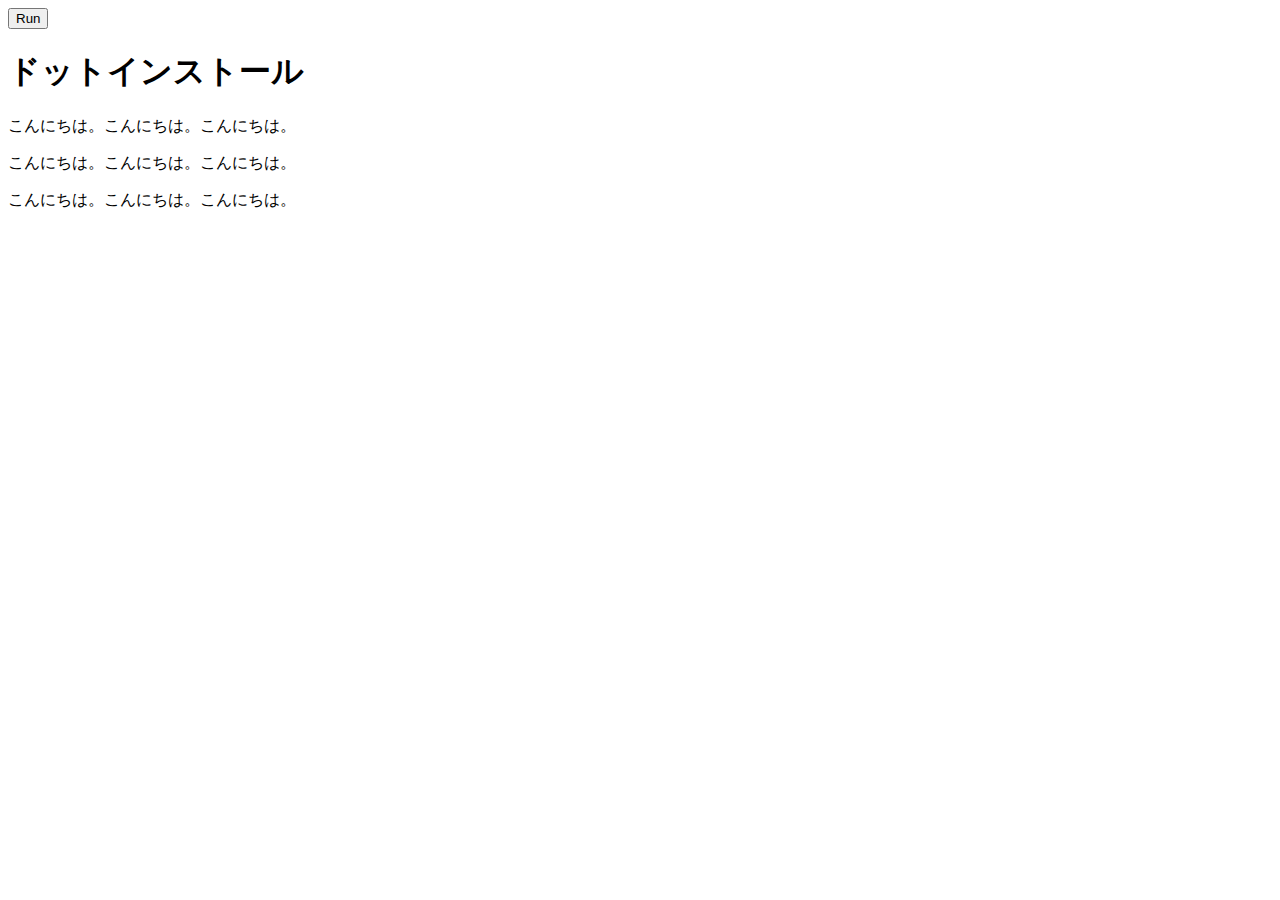
<file: JsvaScript/JavaScriptBasics/index.html>
<!DOCTYPE html>
<html>
<head>
	<meta charset="utf-8">
	<title>JavaScript Basics</title>
	<style>
		/*.my-color {
			color: red;
			background-color: skyblue;
		}

		.my-border {
			border-bottom: 4px solid orange;
		}*/
	</style>
</head>
<body>
	<button>Run</button>
	<h1 id ="target" data-translation="Dotinstall">ドットインストール</h1>
	<p>こんにちは。こんにちは。こんにちは。</p>
	<p>こんにちは。こんにちは。こんにちは。</p>
	<p>こんにちは。こんにちは。こんにちは。</p>

	<script src="main1.js"></script>
	<script src="main.js"></script>
</body>
</html>
</file>
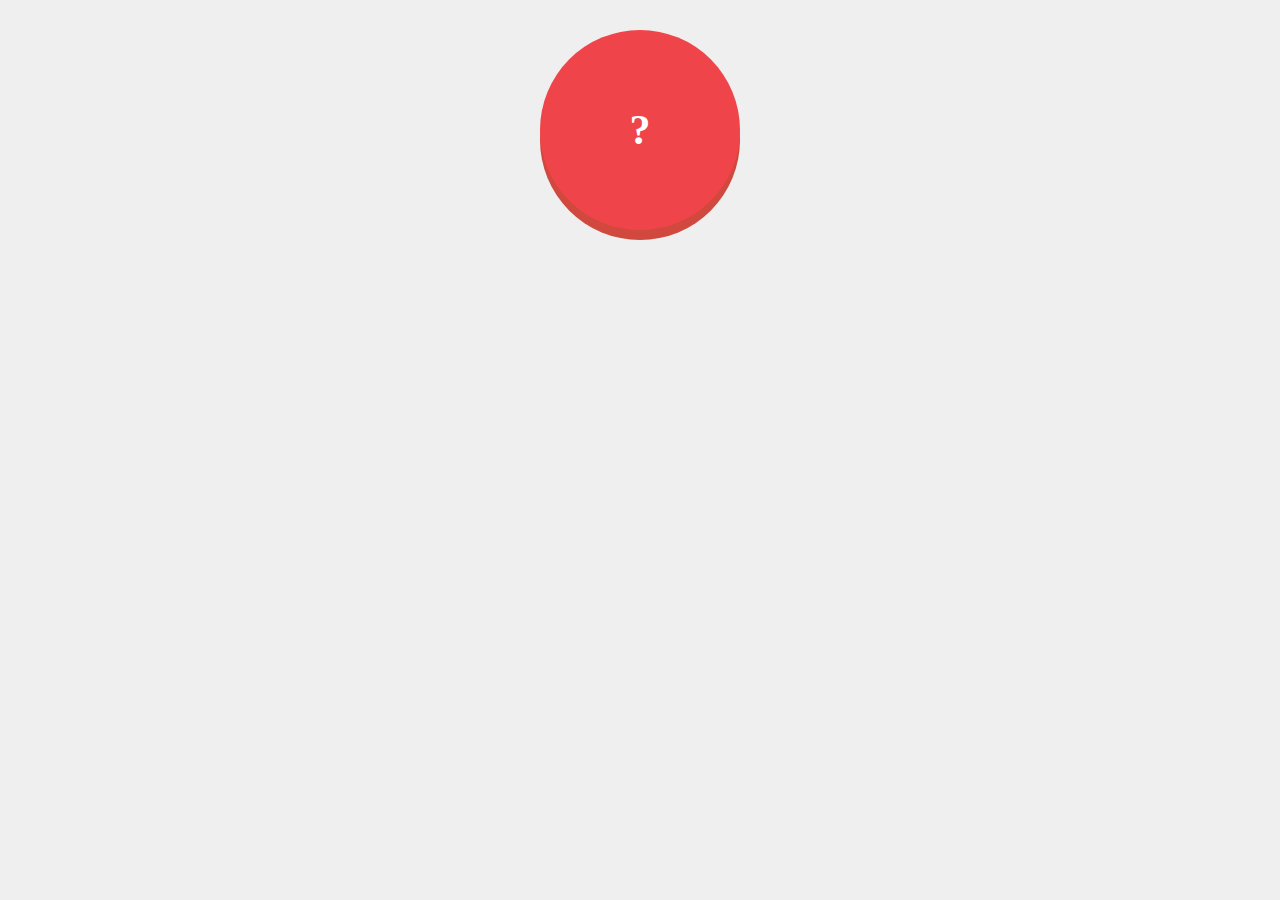
<file: JsvaScript/My omikuji/index.html>
<!DOCTYPE html>
<html>
<head>
	<meta charset="utf-8">
	<title>おみくじ</title>
	<link rel="stylesheet"  href="style.css">
</head>
<body>
	<div id="btn">?</div>
	<script src="main.js"></script>
</body>
</html>
</file>
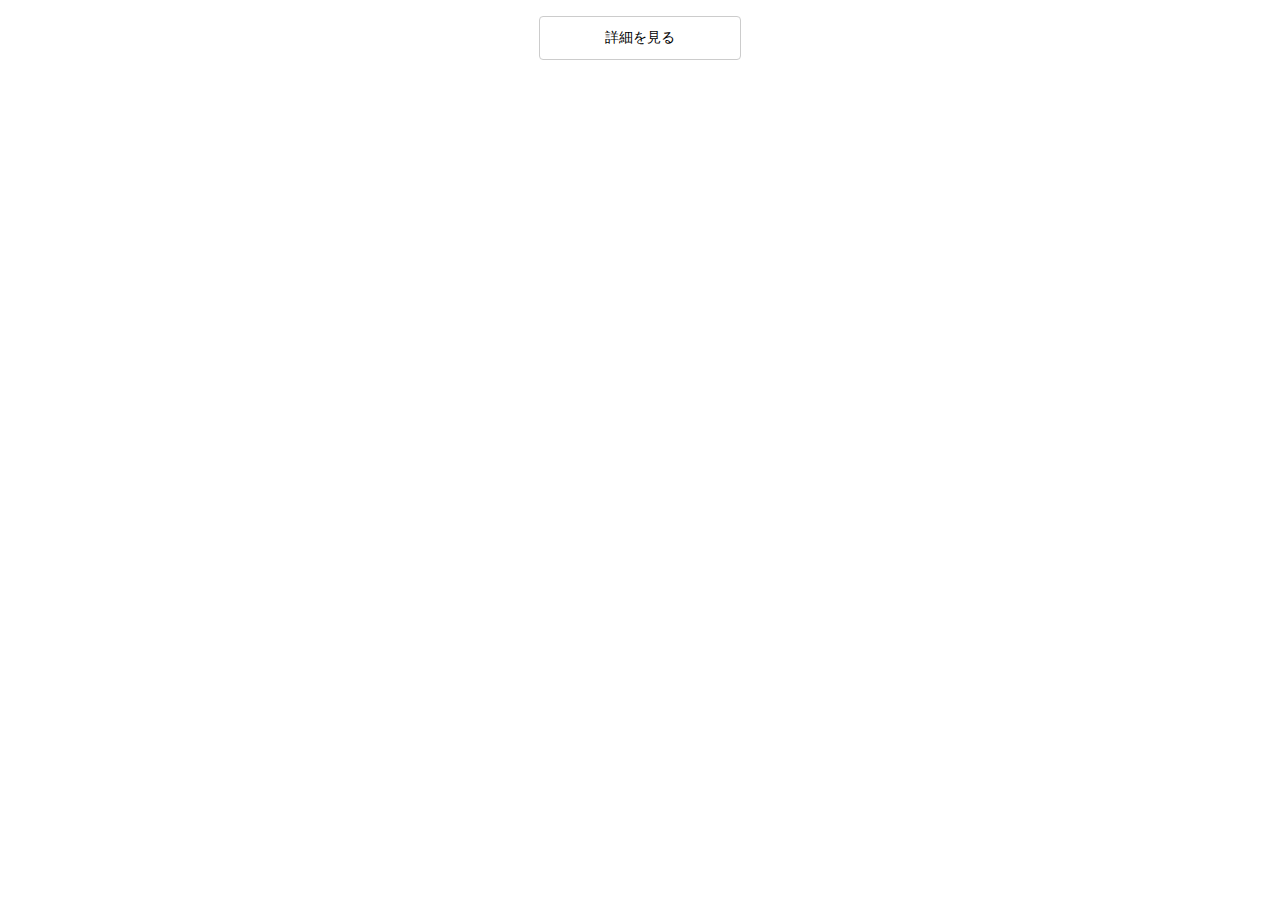
<file: JsvaScript/MyModalWindow/index.html>
<!DOCTYPE html>
<html>
<head>
	<meta charset="utf-8">
	<title>Modal Window</title>
	<link rel="stylesheet" href="styles.css">
</head>
<body>
	<div id="open">
		詳細を見る
	</div>
	<div id="mask" class="hidden">
	</div>
	<section id="modal" class="hidden">
		<p>こんにちは。こんにちは。</p>
		<div id="close">
			閉じる
		</div>
	</section>
	<script src="main.js"></script>
</body>
</html>
</file>
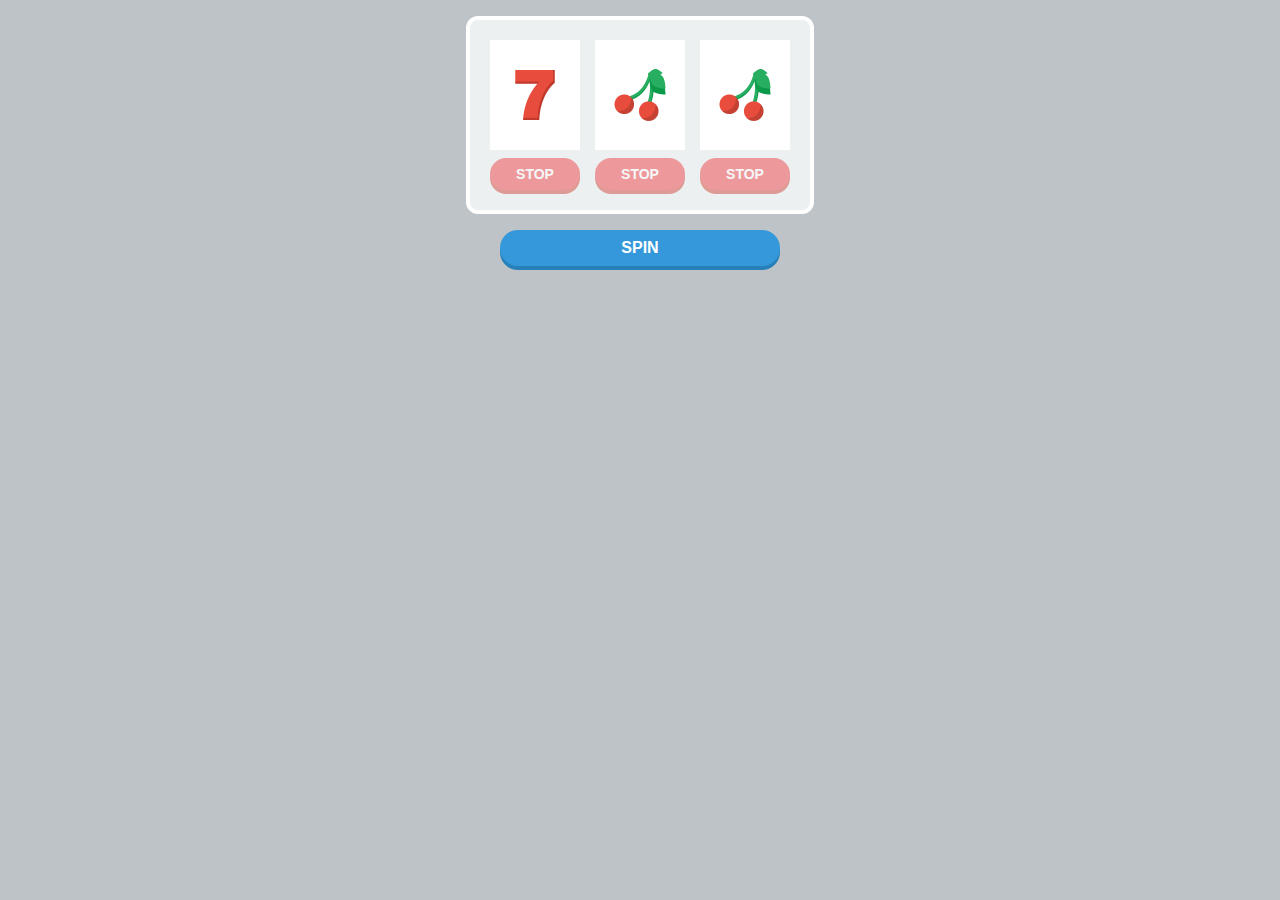
<file: JsvaScript/MySlotMachine/index.html>
<!DOCTYPE html>
<html>
<head>
	<meta charset="utf-8">
	<title>Slot Machine</title>
	<link rel="stylesheet" href="style.css">
</head>
<body>
	<main>
	</main>
	<div id="spin">SPIN</div>
	<script src="main.js"></script>
</body>
</html>
</file>
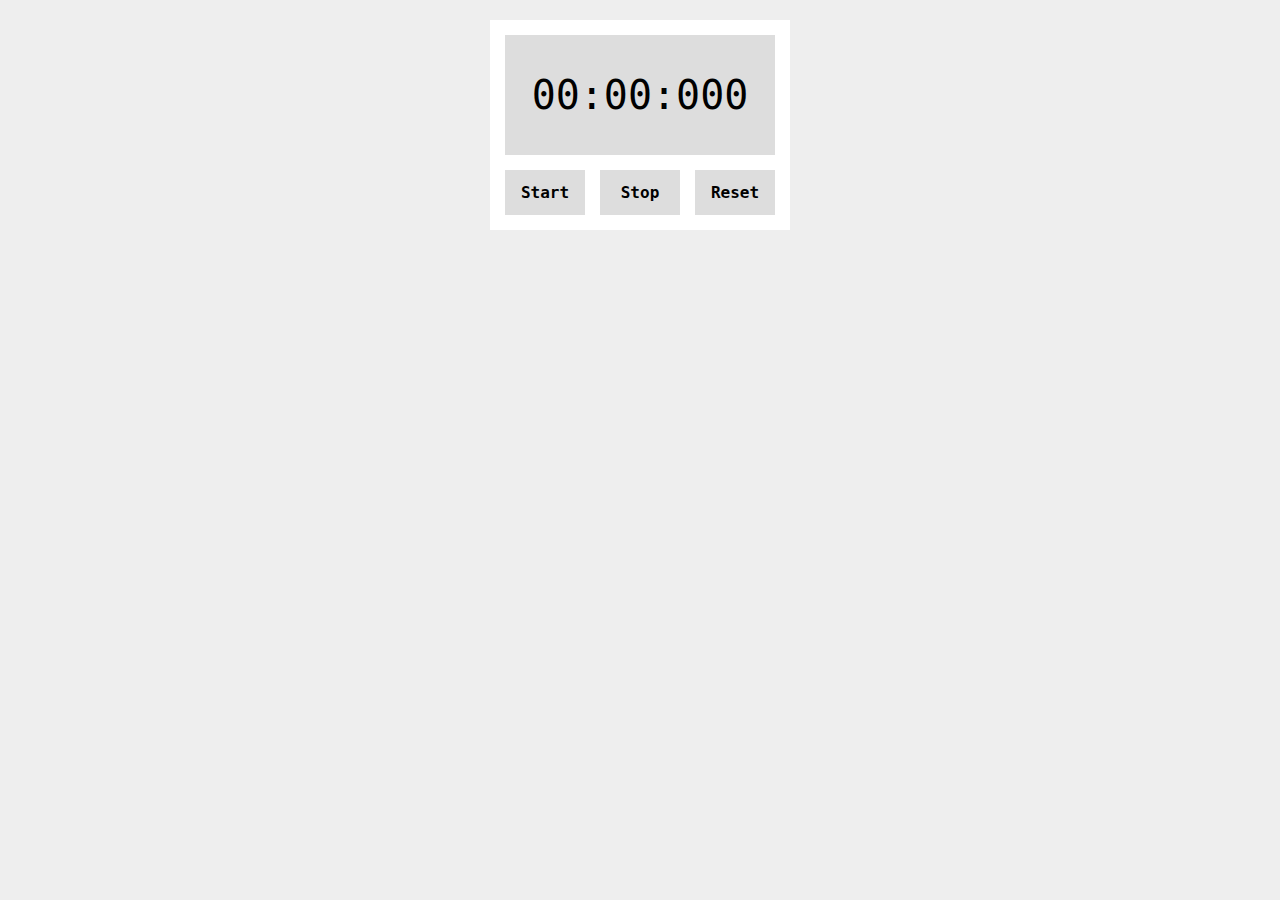
<file: JsvaScript/MyStopwatch/index.html>
<!DOCTYPE html>
<html>
<head>
	<meta charset="utf-8">
	<title>Stopwatch</title>
	<link rel="stylesheet" href="style.css">
</head>
<body>
	<div class="container">
		<div id="timer">00:00:000</div>
			<div class="controls">
				<div class="btn" id="start">Start</div>
				<div class="btn" id="stop">Stop</div>
				<div class="btn" id="reset">Reset</div>
			</div>
	</div>
	<script src="main.js"></script>
</body>
</html>
</file>
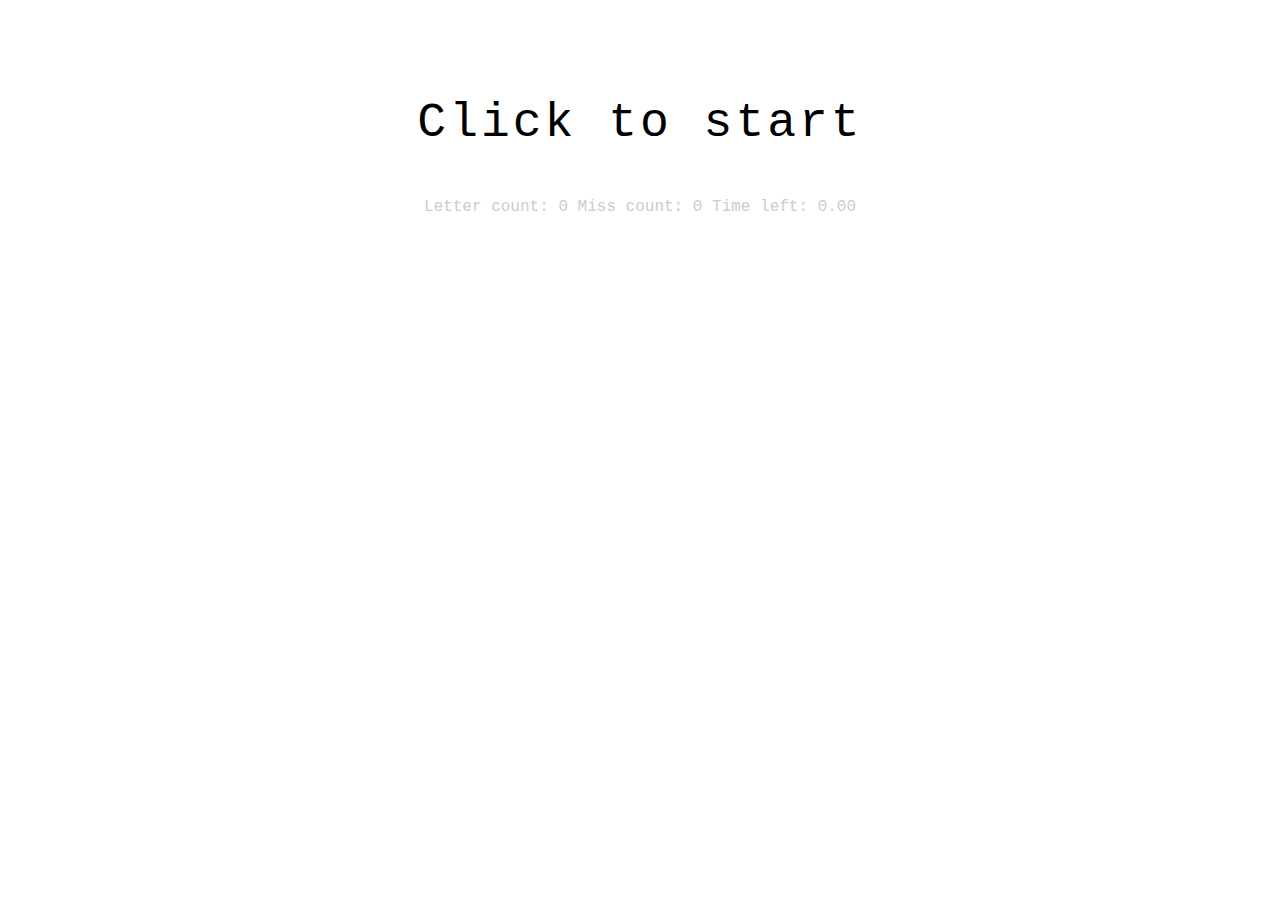
<file: JsvaScript/MyTypingGame/index.html>
<!DOCTYPE html>
<html>
<head>
	<meta charset="utf-8">
	<title>Typing Game</title>
	<link rel="stylesheet" href="styles.css">
</head>
<body>
	<p id="target">Click to start</p>
	<p class="info">
		Letter count: <span id="score">0</span>
		Miss count: <span id="miss">0</span>
		Time left: <span id="timer">0.00</span>
	</p>
	<script src="main.js"></script>
</body>
</html>
</file>
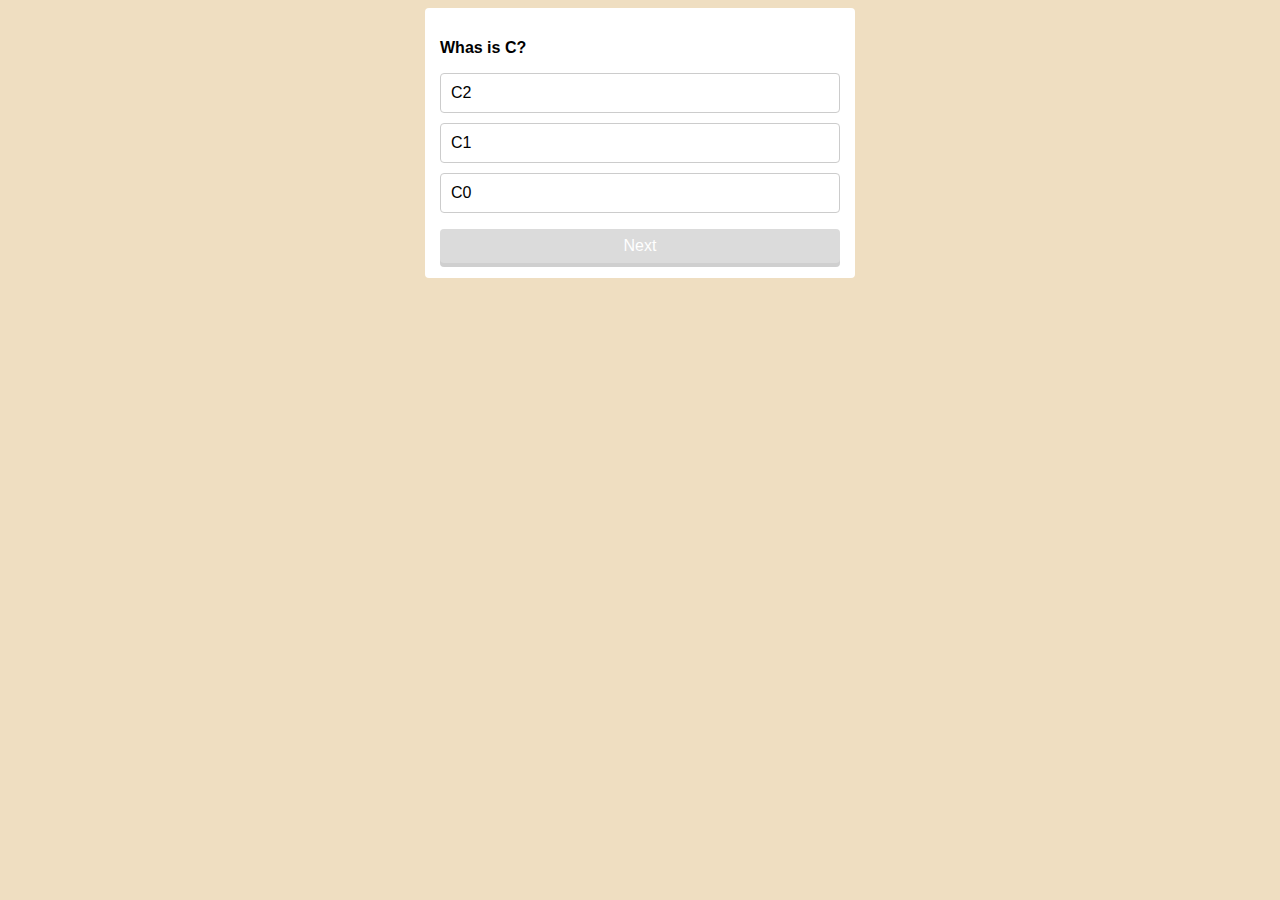
<file: JsvaScript/MyQuisApp/ index.html>
<!DOCTYPE html>
<html>
<head>
	<meta charset="utf-8">
	<title>Quiz</title>
	<link rel="stylesheet" href="style.css">
</head>
<body>
	<section class="container">
		<p id="question"></p>
		<ul id="choices"></ul>
		<div id="btn" class="disabled">Next</div>
		<section id="result" class="hidden">
			<p></p>
<!-- 			href=""=リロード -->
			<a href="">Replay?</a>
		</section>
	</section>
	<script src="main.js"></script>
</body>
</html>
</file>
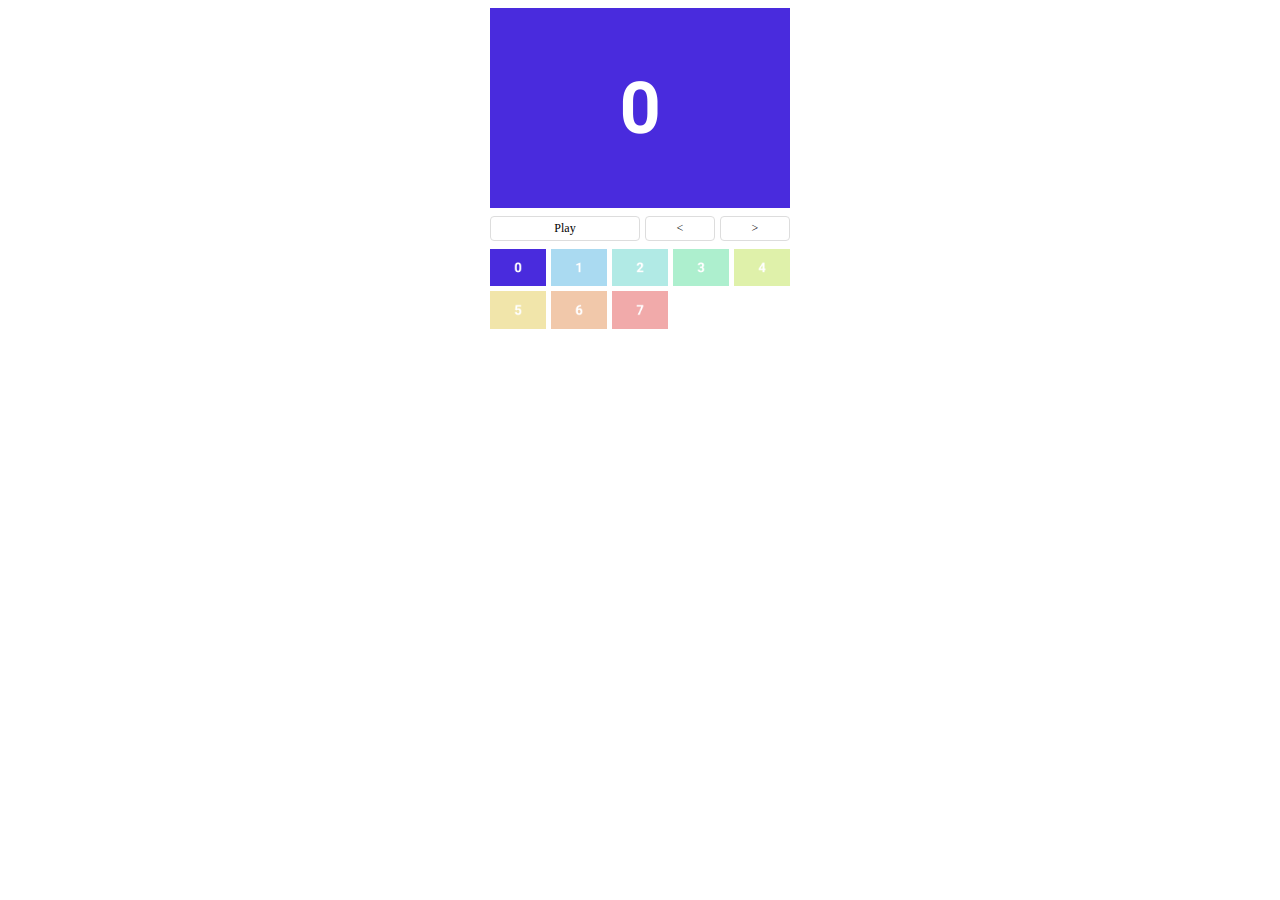
<file: JsvaScript/MySlideshow/ index.html>
<!DOCTYPE html>
<html>
<head>
	<meta charset="utf-8">
	<title>Slide</title>
	<link rel="stylesheet" href="style.css">
</head>
<body>
	<main>
		<img id="main">
			<nav>
				<ul>
					<li id="play">Play</li>
					<li id="prev">&lt;</li>
					<li id="next">&gt;</li>
				</ul>
			</nav>
			<!-- サムネイル= 元の画像を縮小表示したもの -->
		<ul class="thumbnails">
		</ul>
	</main>
	<script src="main.js"></script>
</body>
</html>
</file>
<file: JsvaScript/My omikuji/style.css>
body {
	background: #efefef;
}

#btn {
	width: 200px;
	height: 200px;
	background: #ef454a;
	border-radius: 50%;
	margin: 30px auto;
	text-align: center;
/*	要素内の文字高さ*/
	line-height: 200px;
	color: #fff;
	font-weight: bold;
	font-size: 42px;
	/*カーソルがあったったタイミングでカーソルのデザインが変わる*/
	cursor: pointer;
	/*ボタンの影下方向１０px*/
	box-shadow: 0 10px 0 #d1483e;
	/*文章の範囲選択ができない様になる*/
	user-select: none;
}

#btn:hover {
	/*ホバーした時に色に透明感を加える １が通常 ０になると透明*/
	opacity: 0.9;
}

#btn:active {
/*	box-shadow: 0 5px 0 #d1483e;
*/	margin-top: 40px;
}
</file>
<file: JsvaScript/MyModalWindow/styles.css>
body {
	font-size: 14px;
}

#open, #close {
	cursor: pointer;
	width: 200px;
	border: 1px solid #ccc;
	border-radius: 4px;
	text-align: center;
	padding: 12px 0;
	margin: 16px auto 0;
}

#mask {
	background: rgba(0, 0, 0, 0.4);
	/*画面固定body基準*/
	position: fixed;
	top: 0;
	bottom: 0;
	right: 0;
	left: 0;
	z-index: 1;
}

#modal {
	background-color: #fff;
	width: 300px;
	padding: 20px;
	border-radius: 4px;
	/*static以外で配置された親要素(親にしたいものにposition:relativeをつける)/ない場合はbody基準*/
	position: absolute;
	/*絶対値からの表示位置*/
	top: 40;
	left: 0;
	right: 0;
	margin: 0 auto;
	transition: transform 0.4s;
	z-index: 2;
}

#modal > p {
	margin: 0 0 20px;
}

#mask.hidden {
	display: none;
}

#modal.hidden {
	/*現在の位置からの表示位置 translateX(左右),translateY(上下),translateZ(奥行き),translate3d(X,Y,Z)*/
	transform: translateY(-500px);
}
</file>
<file: JsvaScript/MySlotMachine/style.css>
body {
	background: #bdc3c7;
	font-size: 16px;
	font-weight: bold;
	font-family: Arial, sans-serif;
}
main {
	width: 300px;
	background-color: #ecf0f1;
	padding: 20px;
	border: 4px solid #fff;
	border-radius: 12px;
	margin: 16px auto;
	display: flex;
	justify-content: space-between;
}

.panel img {
	width: 90px;
	height: 110px;
	margin-bottom: 4px;
}

.stop {
	cursor: pointer;
	width: 90px;
	height: 32px;
	background-color: #ef454a;
	box-shadow: 0 4px 0 #d1483e;
	border-radius: 16px;
	line-height: 32px;
	text-align: center;
	font-size: 14px;
	color: #fff;
	user-select: none;
}

#spin {
	cursor: pointer;
	width: 280px;
	height: 36px;
	background-color: #3498db;
	box-shadow: 0 4px 0 #2880b9;
	border-radius: 18px;
	line-height: 36px;
	text-align: center;
	color: #fff;
	user-select: none;
	margin: 0 auto;
}

.unmatchd {
	opacity: 0.5;
}

.inactive {
	opacity: 0.5;
}
</file>
<file: JsvaScript/MyStopwatch/style.css>
body {
	font-family: 'conurier New', monospace;
	background-color: #eee;
}

.container {
	margin: 20px auto;
	width: 270px;
	background-color: #fff;
	padding: 15px;
	text-align: center;
}

#timer {
	background-color: #ddd;
	height: 120px;
	line-height: 120px;
	font-size: 40px;
	margin-bottom: 15px;
}

.btn {
	width: 80px;
	height: 45px;
	line-height: 45px;
	background-color: #ddd;
	font-weight: bold;
	cursor: pointer;
	user-select: none;
}

.controls {
	/*親要素をflexにする事で子が横並びに*/
	display: flex;
	/*横方向の揃え位置指定 アイテムの間に等間隔スペース*/
	justify-content: space-between;
}

.inactive {
	opacity: 0.6;
}
</file>
<file: JsvaScript/MyTypingGame/styles.css>
body {
	padding-top: 40px;
	font-family: 'Courier New', monospace;
	text-align: center;
}

#target {
	font-size: 48px;
	/*文字間のスペース*/
	letter-spacing: 3px;
}

.info {
	color: #ccc;
}
</file>
<file: JsvaScript/MyQuisApp/style.css>
body {
	background: #efdec1;
	font-family: Verdana, sans-serif;
}

.container {
	width: 400px;
	margin: 8px auto;
	background: #fff;
	border-radius: 4px;
	padding: 15px;
	position: relative;
}

#question {
	margin-bottom: 16px;
	font-weight: bold;
}

#choices {
	list-style: none;
	padding: 0;
	margin-bottom: 16px;
}

#choices > li {
	border: 1px solid #ccc;
	border-radius: 4px;
	padding: 10px;
	margin-bottom: 10px;
	cursor: pointer;
}

#choices > li:hover {
	background: #f8f8f8;
}

#choices > li.correct {
	background-color: #d4edda;
	border-color: #c3e6cb;
	color: #155724;
	font-weight: bold;
}

#choices > li.correct::after {
	content: '...correct!';
}

#choices > li.wrong {
	background-color: #f8d8da;
	border-color: #f5c6cb;
	color: #721c24;
	font-weight: bold;
}

#choices > li.wrong::after {
	content: '...wrong!';
}
#btn, #result > a {
	background-color: #3498db;
	padding: 8px;
	border-radius: 4px;
	cursor: pointer;
	text-align: center;
	color: #fff;
	box-shadow: 0 4px 0 #2880b9;
}

#btn.disabled {
	background-color: #ccc;
	box-shadow: 0 4px 0 #bbb;
	opacity: 0.7;
}

#result {
	position: absolute;
	width: 300px;background-color: #fff;
	padding: 30px;
	box-shadow: 0 4px 8px rgba(0, 0, 0, 0.2);
	top: 50px;
	left: 0;
	right: 0;
	margin: 0 auto;
	border-radius: 4px;
	text-align: center;
	/*(遷移時間設定)*/
	transition: 0.4s;
}
	/*		(隠す)*/
#result.hidden {
	/*transform(変身)=translate(Y上下、X左右、Z奥行き)*/
	transform: translateY(-500px);
}

#result > p {
	font-size: 24px;
}

#result > a {
	display: block;
	text-decoration: none;
}
</file>
<file: JsvaScript/MySlideshow/style.css>
main {
	width: 300px;
	margin: 0 auto;
}

img {
	/*imgタグはインライン要素で画像下に余白ができる為無くす*/
	vertical-align: bottom;
}

ul {
	list-style: none;
	padding: 0;
	margin: 0;
}

#main {
	width: 300px;
	height: 200px;
	margin-bottom: 8px;
}
nav {
	margin-bottom: 8px;

}

nav li {
	border: 1px solid #ddd;
	border-radius: 4px;
	font-size: 12px;
	padding: 4px;
	text-align: center;
	cursor: pointer;
	user-select: none;
}

nav li:hover {
	background-color: #f8f8f8;
}

nav ul {
	display: flex;
	justify-content: space-between;
}

#play {
	width: 140px;
}

#next,#prev {
	width: 60px;
}

.thumbnails li {
	cursor: pointer;
	opacity: 0.4;
}

.thumbnails li:hover,
.thumbnails li.current {
	opacity: 1;
}
.thumbnails {
	/*親要素にdisplay: grid;でGrid Layoutのコンテナ指定 Grid Layout=簡単なレイアウト機能
	子要素がアイテムの対象となる 孫要素は対象とならない
	grid-template-rows: 行のトラックの高さを半角スペースで区切って指定
	grid-template-columns: 列のトラックの幅を半角スペースで区切って指定 56pxで5回repeat*/
	display: grid;

	grid-template-columns: repeat(5, 56px);
	/*アイテム間の溝指定*/
	gap: 5px;
}

.thumbnails img {
	width: 56px;
}
</file>
